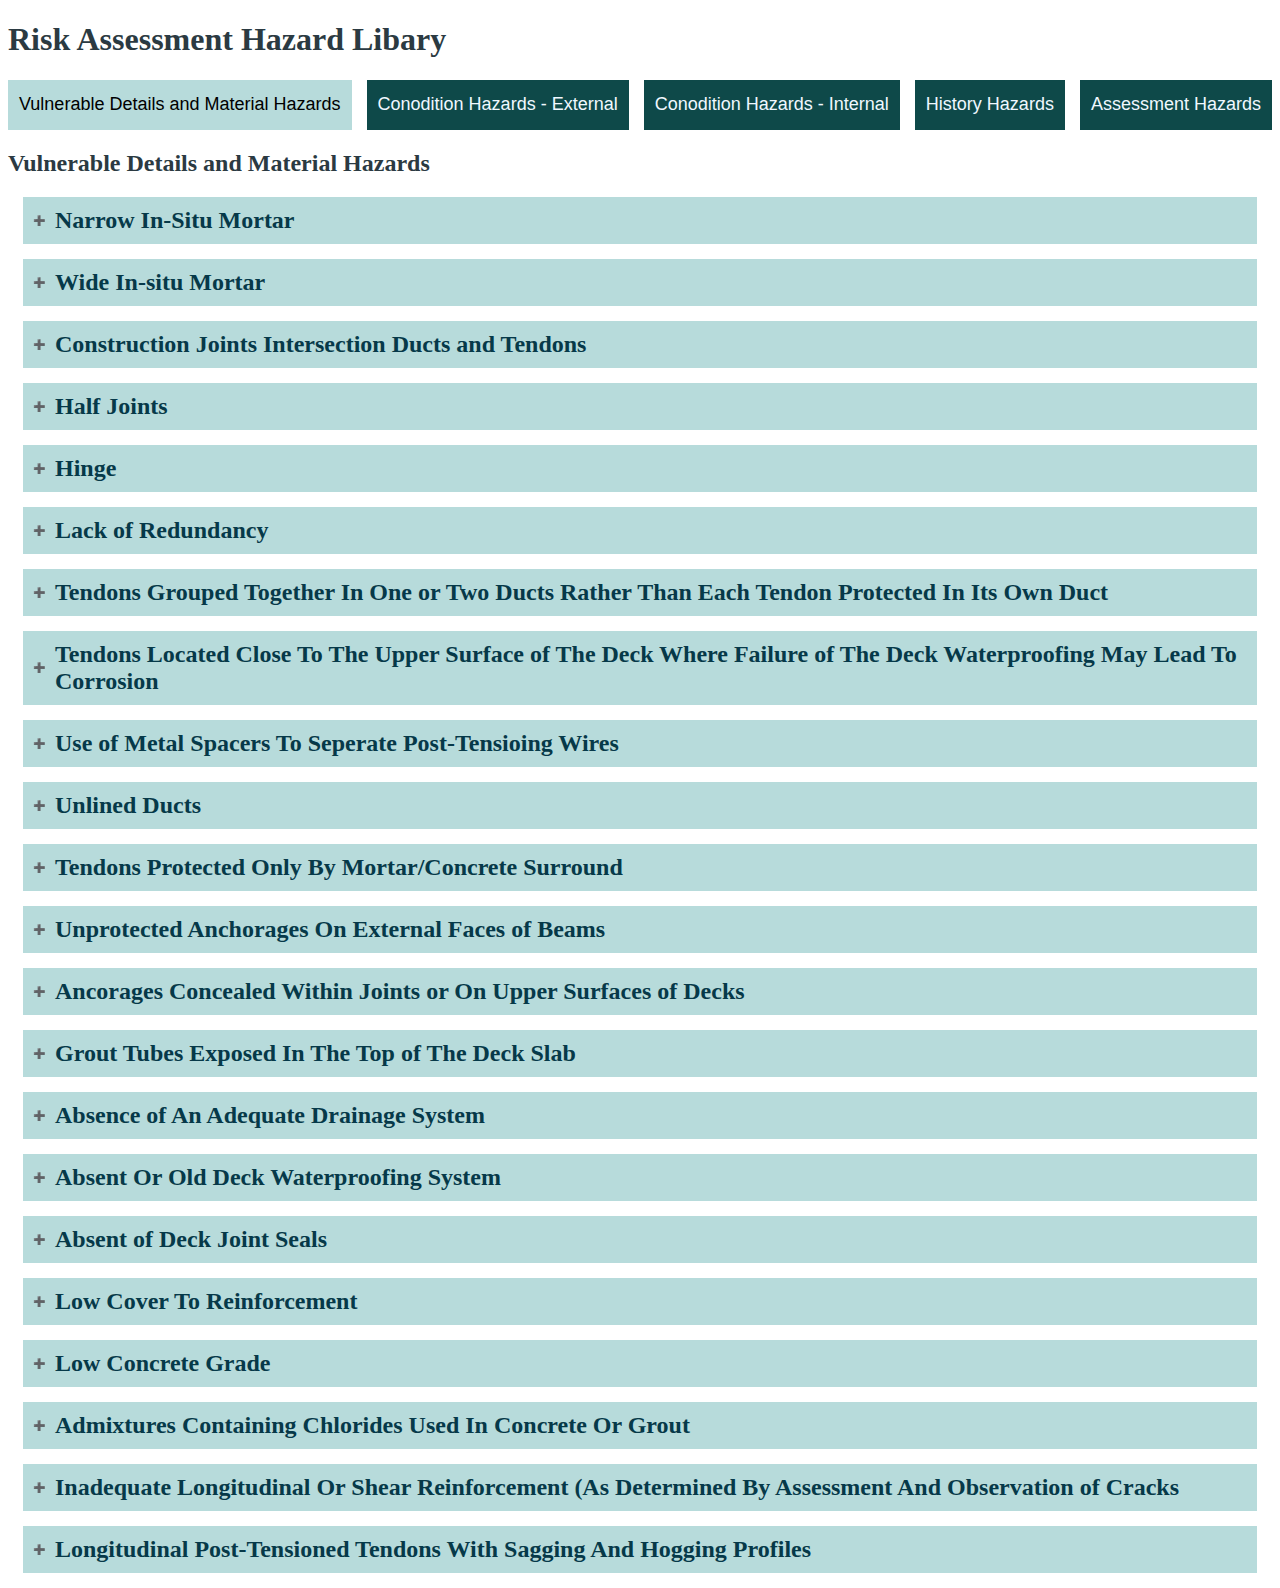
<file: index.html>
<!DOCTYPE html>
<html lang="en">
<head>
    <meta charset="UTF-8">
    <meta name="viewport" content="width=device-width, initial-scale=1.0">
    <title>Risk Assessment Hazards - Libary</title>
    <link rel="icon" href="./asset/bridge-flavicon.png" type="image/x-icon">
    <link rel="stylesheet" href="riskHazardLibaryStyles.css">
</head>
<body>
    <h1>Risk Assessment Hazard Libary</h1>
    <div class="button-container">
        <button id="Vulnerable Detail Button">Vulnerable Details and Material Hazards</button>
        <button id="Condition External Button">Conodition Hazards - External</button>
        <button id="Condition Internal Button">Conodition Hazards - Internal</button>
        <button id="History Button">History Hazards</button>
        <button id="Assessment Button">Assessment Hazards</button>
    </div>
    <div id="Libary Container">
        <div id="Vulnerable Details and Material Hazards" class="collapsed-content">
            <h2>Vulnerable Details and Material Hazards</h2>
            <div id="Vulnerable Details and Material Hazards - Inner Content Container">
            </div>
        </div>
        <div id="Condition Hazards - External" class="collapsed-content">
            <h2>Condition Hazards - External</h2>
            <div id="Condition Hazards - External - Inner Content Container">
            </div>            
        </div>
        <div id="Condition Hazards - Internal" class="collapsed-content">
            <h2>Conodition Hazards - Internal</h2>
            <div id="Condition Hazards - Internal - Inner Content Container" >
            </div>
        </div>
        <div id="History Hazards" class="collapsed-content">
            <h2>History Hazards</h2>
            <div id="History Hazards - Inner Content Container">
            </div>
        </div>
        <div id="Assessment Hazards" class="collapsed-content">
            <h2>Assessment Hazards</h2>
            <div id="Assessment Hazards - Inner Content Container">
            </div>
        </div>
    </div>

    <button id="myBtn" title="Go to top">Top</button>


    <script src="riskAssessmentHazardClass.js" type="module"></script>
    <script src="riskHazardLibary.js" type="module"></script>
</body>
</html>
</file>
<file: riskHazardLibaryStyles.css>
body {
    font-family: Bahnschrift;
    color: rgb(43, 58, 66);
}

h3 {
    color: rgb(6, 57, 73);
    cursor: pointer;
    user-select: none;
    font-size: 18pt;
    padding-left: 5px;
    margin-top: 5px;
    margin-bottom: 5px;
}

h3:hover {
    color: black;
}

h4 {
    cursor: pointer;
    user-select: none;
    padding-bottom: 0px;
    margin-bottom: 0px;
    margin-left: 15px;
    color: rgb(10, 49, 61);
    font-size: 14pt;
    margin-top: 7px;
    margin-bottom: 7px;
}

h4:hover{
    color: rgb(19, 58, 167);
}

p {
    padding-left: 25px;
    margin: 0;
}

li {
    padding-left: 25px;
}

.button-container {
    display: flex;
    justify-content: space-between;
    height: 50px;
    gap: 15px;
}

.button-container button {
    flex-grow: 1;
    background-color: rgb(14, 73, 73);
    border: 0px;
    color: aliceblue;
    font-size: 18px;
    cursor: pointer;
    transition: background-color 0.2s ease;
}

.button-container button:hover {
    background-color: rgb(100, 167, 167);
}

.button-container button.selected {
    background-color: rgb(183, 219, 219);
    color: black;
}

.subHeading-container {
    background-color: rgb(235, 243, 243);
}

.collapsable-content {
    background-color: rgb(183, 219, 219);
    padding-right: 5px;
    padding-bottom: 5px;
    padding-top: 5px;
    margin: 15px;
}


.collapsed-content {
    display: none;
}

.visible-content {
    display: block;

}

.collapsed-content-inline {
    display: none;
    
}

.visible-content-inline {
    display: flex;
    vertical-align: middle;
}

.clipboard {
    display: inline-block;
    cursor: pointer;
    font-size: 16px;
    vertical-align: middle; /* Align the clipboard element vertically */
    opacity: 0.5;
    transition: opacity 0.3s ease;
    margin-top: 0;
    padding-left: 10px;
}

.clipboard:hover {
    opacity: 1;
}

.event-descriptor {
    display: inline-block;
    vertical-align: middle; /* Align the event descriptor element vertically */
}

#myBtn {
    display: none;
    position: fixed;
    bottom: 20px;
    right: 30px;
    z-index: 99;
    font-size: 18px;
    border: none;
    outline: none;
    background-color: #555;
    color: white;
    cursor: pointer;
    padding: 15px;
    border-radius: 4px;
  }
  
  #myBtn:hover {
    background-color: #777;
  }
  
/* Define a CSS rule for the title container to use flexbox */
.title-container {
    display: flex;
    align-items: center;
    cursor: pointer; /* Add cursor style for clickable element */
  }
  
  /* Define a CSS rule for the arrow class to adjust the font size */
  .arrow {
    font-size: 10px; /* Adjust the font size of the arrows */
    margin-right: 5px;
    padding-left: 10px; /* Add some spacing between the arrow and the title */
  }
</file>
